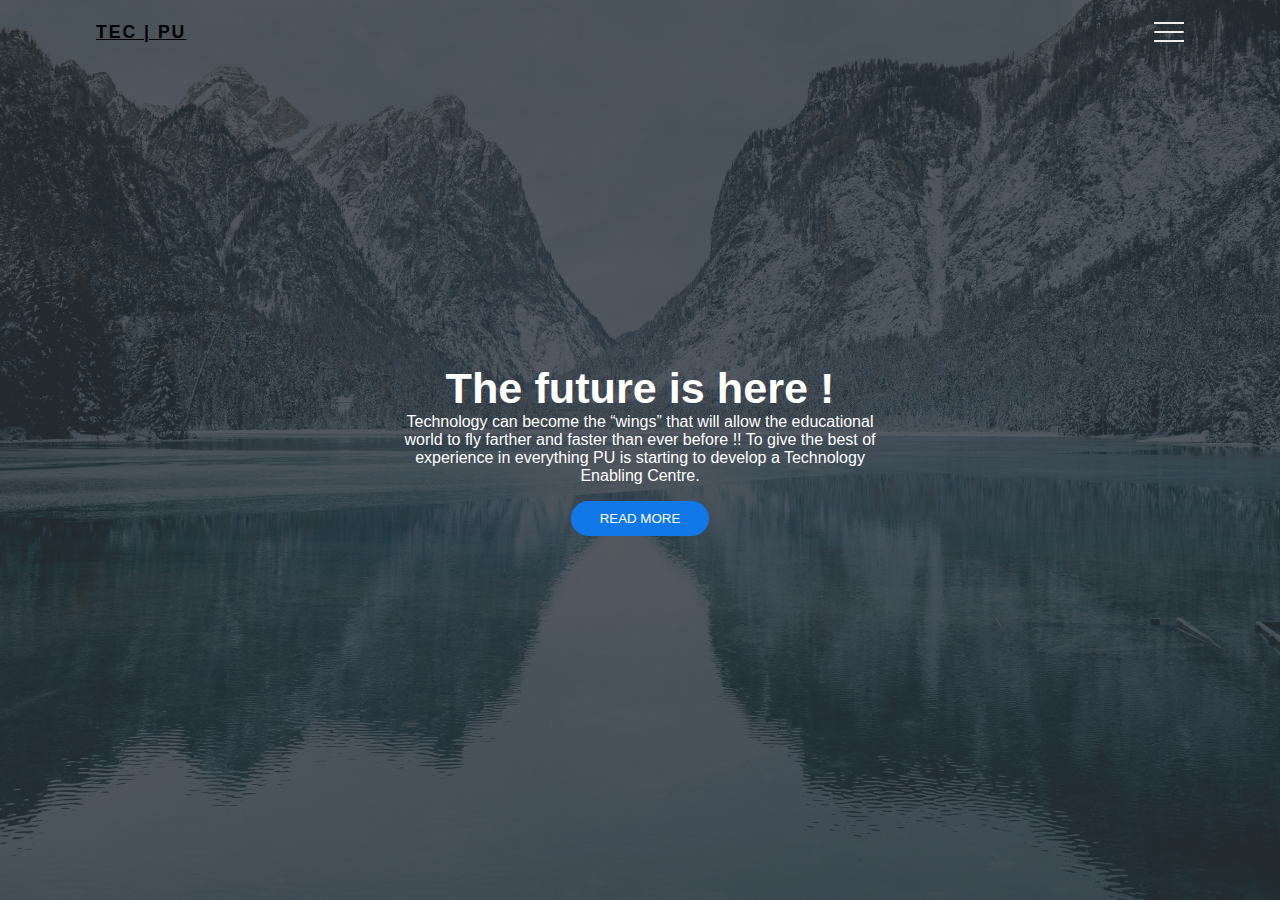
<file: index.html>
<!DOCTYPE html>
<html lang="en">
  <head>
    <meta charset="UTF-8" />
    <meta name="viewport" content="width=device-width, initial-scale=1.0" />
    <link rel="stylesheet" href="style.css" />
  </head>
  <body>
    <div class="container">
      <div class="navbar">
        <div class="menu">
          <h1 class="logo"><a href="intro.html"><b>TEC</b> | PU</h1></a>
          <div class="tec">
            <div class="bar"></div>
          </div>
        </div>
      </div>

      <div class="main-container">
        <div class="main">
          <header>
            <div class="overlay">
              <div class="inner">
                <h2 class="title"> The future is here !</h2>
                <p>
                  Technology can become the “wings” that will allow the educational
                  world to fly farther and faster than ever before !!

                  To give the best of experience in everything PU is starting to develop 
                  a Technology Enabling Centre.
                </p>
                <a href="https://timesofindia.indiatimes.com/city/chandigarh/pu-to-cater-to-northern-region-as-technology-enabling-centre/articleshow/65804521.cms"><button class="btn">Read more</button></a>
              </div>
            </div>
          </header>
        </div>

        <div class="shadow one"></div>
        <div class="shadow two"></div>
      </div>

      <div class="links">
        <ul>
          <li>
            <a href="home.html" style="--i: 0.05s;">Home (PU)</a>
          </li>
          <li>
            <a href="abouttec.html" style="--i: 0.1s;">About TEC</a>
          </li>
          <li>
            <a href="objectives.html" style="--i: 0.15s;">Objectves</a>
          </li>
          <li>
            <a href="activities.html" style="--i: 0.2s;">Activities</a>
          </li>
          <li>
            <a href="team.html" style="--i: 0.25s;">Team</a>
          </li>
          <li>
            <a href="contact.html" style="--i: 0.3s;">Contact</a>
          </li>
        </ul>
      </div>
    </div>

    <script src="app.js"></script>
  </body>
</html>
</file>
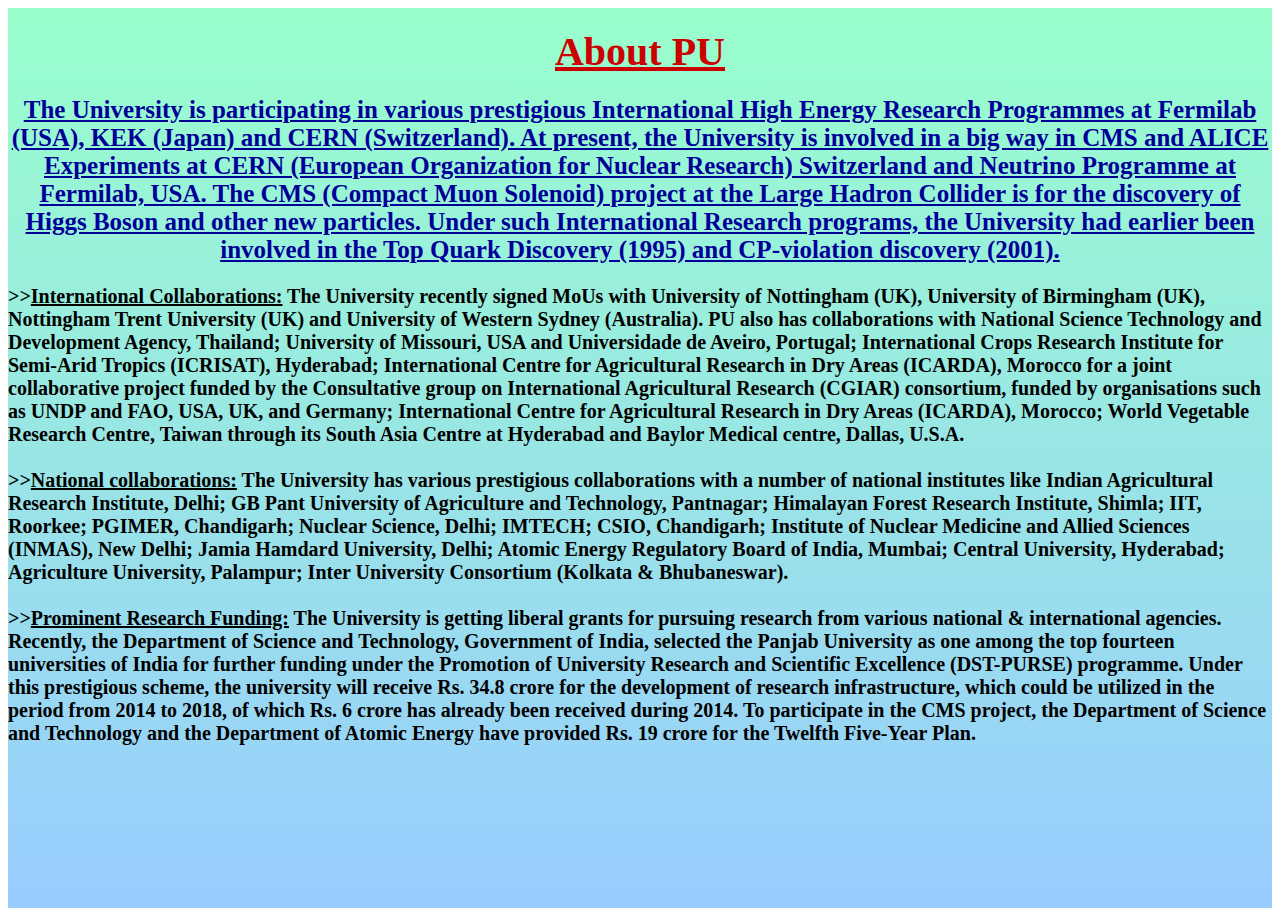
<file: about.html>
<!DOCTYPE html>
<html>
<head>
	<title>about</title>
	<style type="text/css">
		.hero{
	width: 100%;
	height: 100vh;
	 background: linear-gradient(to bottom, #99ffcc 0%, #99ccff 100%);
	
	position: relative;
	overflow: hidden;
	


	}
	h1 {text-align: center; margin: 20px}
	</style>
</head>
<body>
	<div class="hero">
		<h1 style="font-size: 40px; color: #cc0000"><u>About PU</u></h1>
	<h2 style="color: #000099 ; font-size: 25px" align="center">
		<u>The University is participating in various prestigious International High Energy Research Programmes at Fermilab (USA), KEK (Japan) and CERN (Switzerland). At present, the University is involved in a big way in CMS and ALICE Experiments at CERN (European Organization for Nuclear Research) Switzerland and Neutrino Programme at Fermilab, USA. The CMS (Compact Muon Solenoid) project at the Large Hadron Collider is for the discovery of Higgs Boson and other new particles. Under such International Research programs, the University had earlier been involved in the Top Quark Discovery (1995) and CP-violation discovery (2001).</u></h2>
<h3 style="font-size: 20px"><b>
	>><u>International Collaborations:</u>
The University recently signed MoUs with University of Nottingham (UK), University of Birmingham (UK), Nottingham Trent University (UK) and University of Western Sydney (Australia). PU also has collaborations with National Science Technology and Development Agency, Thailand; University of Missouri, USA and Universidade de Aveiro, Portugal; International Crops Research Institute for Semi-Arid Tropics (ICRISAT), Hyderabad; International Centre for Agricultural Research in Dry Areas (ICARDA), Morocco for a joint collaborative project funded by the Consultative group on International Agricultural Research (CGIAR) consortium, funded by organisations such as UNDP and FAO, USA, UK, and Germany; International Centre for Agricultural Research in Dry Areas (ICARDA), Morocco; World Vegetable Research Centre, Taiwan through its South Asia Centre at Hyderabad and Baylor Medical centre, Dallas, U.S.A.<br><br>
>><u>National collaborations:</u>
The University has various prestigious collaborations with a number of national institutes like Indian Agricultural Research Institute, Delhi; GB Pant University of Agriculture and Technology, Pantnagar; Himalayan Forest Research Institute, Shimla; IIT, Roorkee; PGIMER, Chandigarh; Nuclear Science, Delhi; IMTECH; CSIO, Chandigarh; Institute of Nuclear Medicine and Allied Sciences (INMAS), New Delhi; Jamia Hamdard University, Delhi; Atomic Energy Regulatory Board of India, Mumbai; Central University, Hyderabad; Agriculture University, Palampur; Inter University Consortium (Kolkata & Bhubaneswar).<br><br>
>><u>Prominent Research Funding:</u>
The University is getting liberal grants for pursuing research from various national & international agencies. Recently, the Department of Science and Technology, Government of India, selected the Panjab University as one among the top fourteen universities of India for further funding under the Promotion of University Research and Scientific Excellence (DST-PURSE) programme. Under this prestigious scheme, the university will receive Rs. 34.8 crore for the development of research infrastructure, which could be utilized in the period from 2014 to 2018, of which Rs. 6 crore has already been received during 2014. To participate in the CMS project, the Department of Science and Technology and the Department of Atomic Energy have provided Rs. 19 crore for the Twelfth Five-Year Plan.</b>
	</h3>
</div>
</body>
</html>
</file>
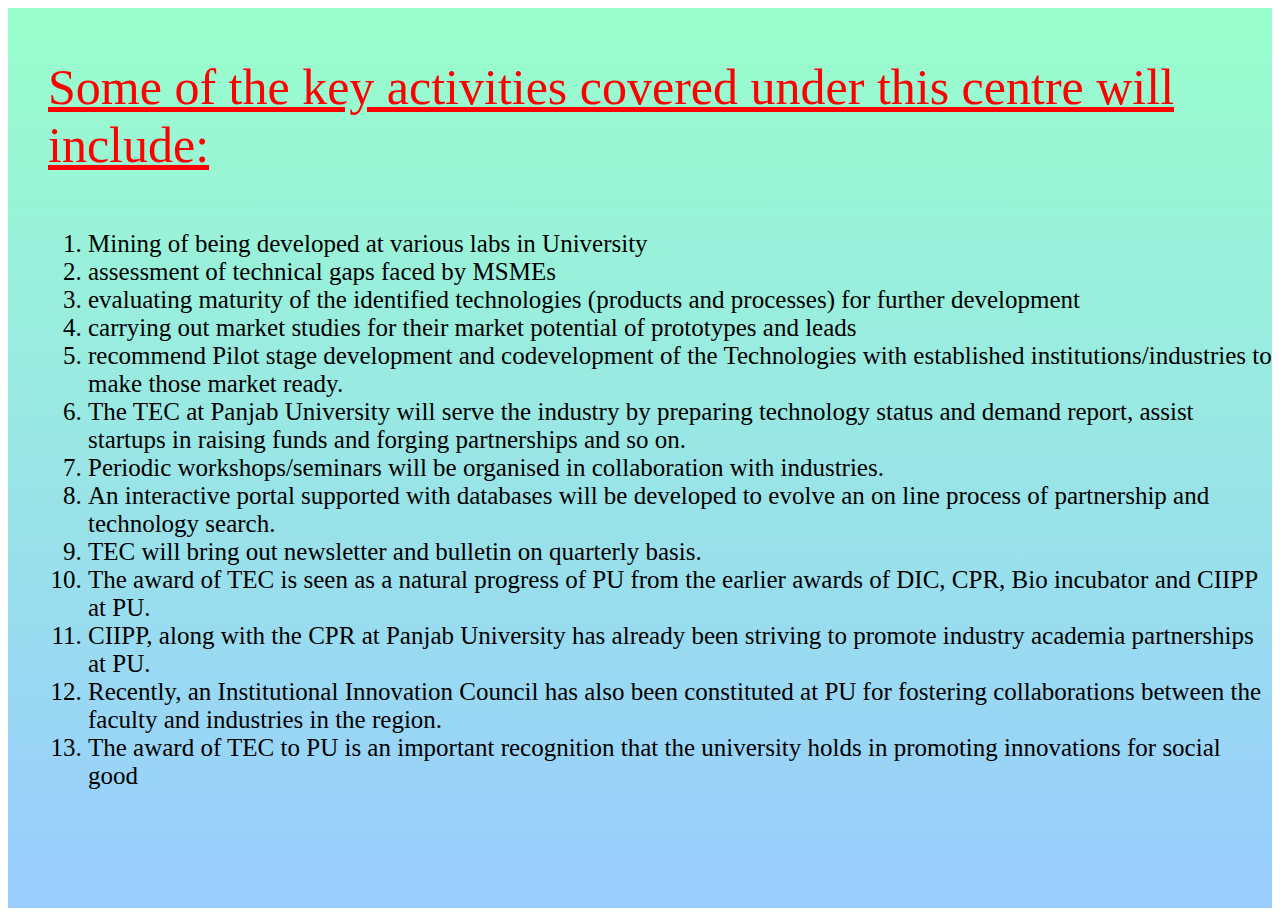
<file: activities.html>
<!DOCTYPE html>
<html>
<head>
	<title>about</title>
	<style type="text/css">
		.hero{
	width: 100%;
	height: 100vh;
	 background: linear-gradient(to bottom, #99ffcc 0%, #99ccff 100%);
	
	position: relative;
	overflow: hidden;
	


	}
	h1 {text-align: center; margin: 20px}
	</style>
</head>
<body>

	<div class="hero">
		<ul style="list-style-type:none; font-size: 50px; "><li style="color: red"><u>Some of the key activities covered under this centre will
include: </u></li> <ol style="font-size: 25px;">
	<br>
	<br><li>Mining of being developed at various
labs in University</li><li> assessment of technical gaps faced by
MSMEs</li><li> evaluating maturity of the identified technologies
(products and processes) for further development</li><li> carrying
out market studies for their market potential of prototypes
and leads</li><li> recommend Pilot stage development and codevelopment of the Technologies with established
institutions/industries to make those market ready.</li>
<li>The TEC at Panjab University will serve the industry by
preparing technology status and demand report, assist startups in raising funds and forging partnerships and so on.</li>
<li>Periodic workshops/seminars will be organised in
collaboration with industries. </li><li>An interactive portal supported
with databases will be developed to evolve an on line
process of partnership and technology search.</li><li> TEC will bring
out newsletter and bulletin on quarterly basis.</li>
<li>The award of TEC is seen as a natural progress of PU from
the earlier awards of DIC, CPR, Bio incubator and CIIPP at
PU.</li><li> CIIPP, along with the CPR at Panjab University has
already been striving to promote industry academia
partnerships at PU.</li><li> Recently, an Institutional Innovation
Council has also been constituted at PU for fostering
collaborations between the faculty and industries in the
region.</li><li>The award of TEC to PU is an important recognition
that the university holds in promoting innovations for social
good</li>
</ol>
</ul>
		</div>
</body>
</html>
</file>
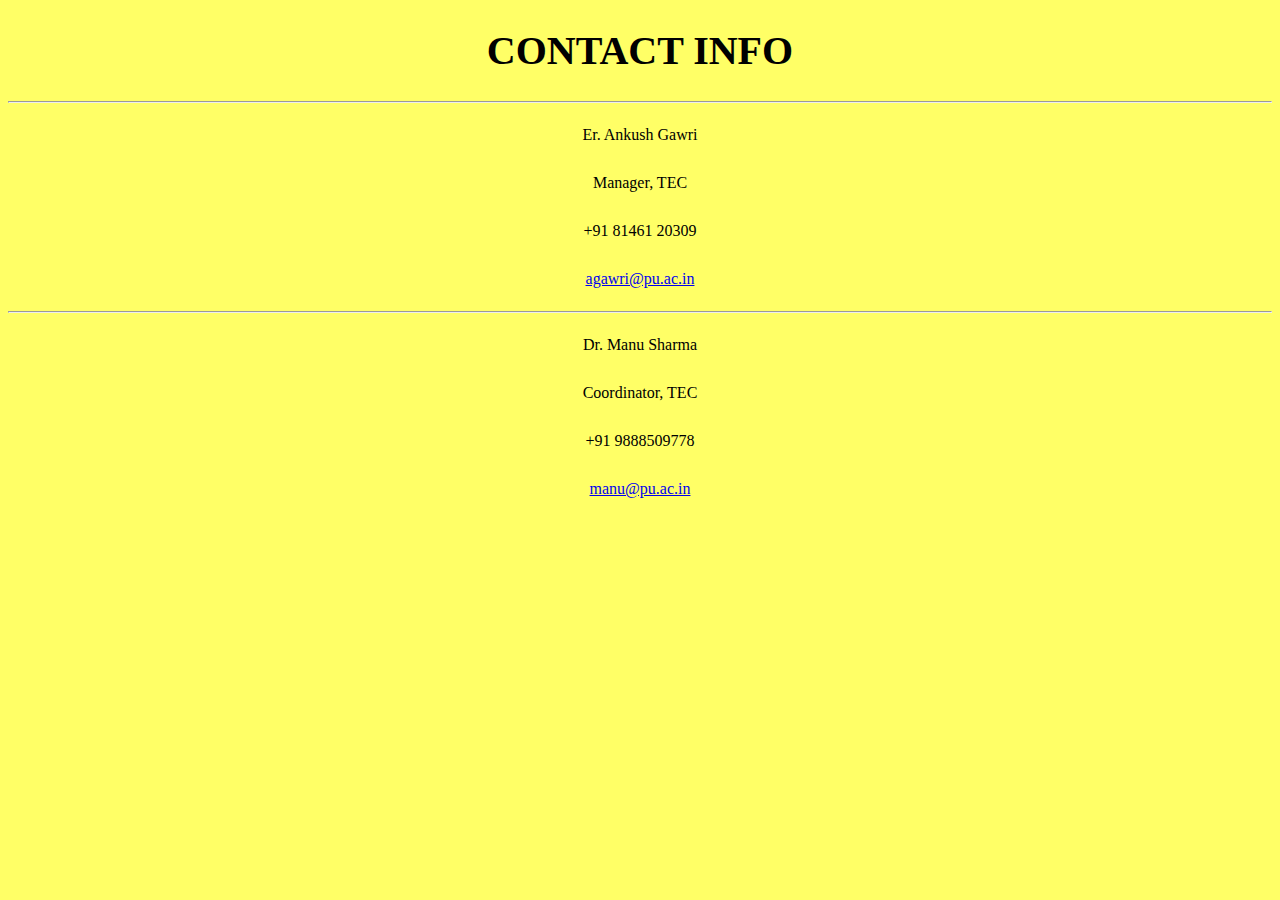
<file: contact.html>
<!DOCTYPE html>
<html>
<head>
	<title>contact</title>
	<style type="text/css" >
    body {
  background-color: #ffff66;

}
p{
	text-align: center;
	line-height: 2;
}
</style>
</head>
<body>
<h1 style="text-align: center;font-size: 40px;">CONTACT INFO</h1>
<hr>
<p>Er. Ankush Gawri</p>
<p>Manager, TEC</p>
<p>+91 81461 20309</p>
<p><a href="mailto:agawri@pu.ac.in"> 
agawri@pu.ac.in</p></a>
<hr>
<p>Dr. Manu Sharma</p>
<p>Coordinator, TEC</p>
<p>+91 9888509778</p>
<p><a href="mailto:manu@pu.ac.in"> 
manu@pu.ac.in</p></a>
</body>
</html>
</file>
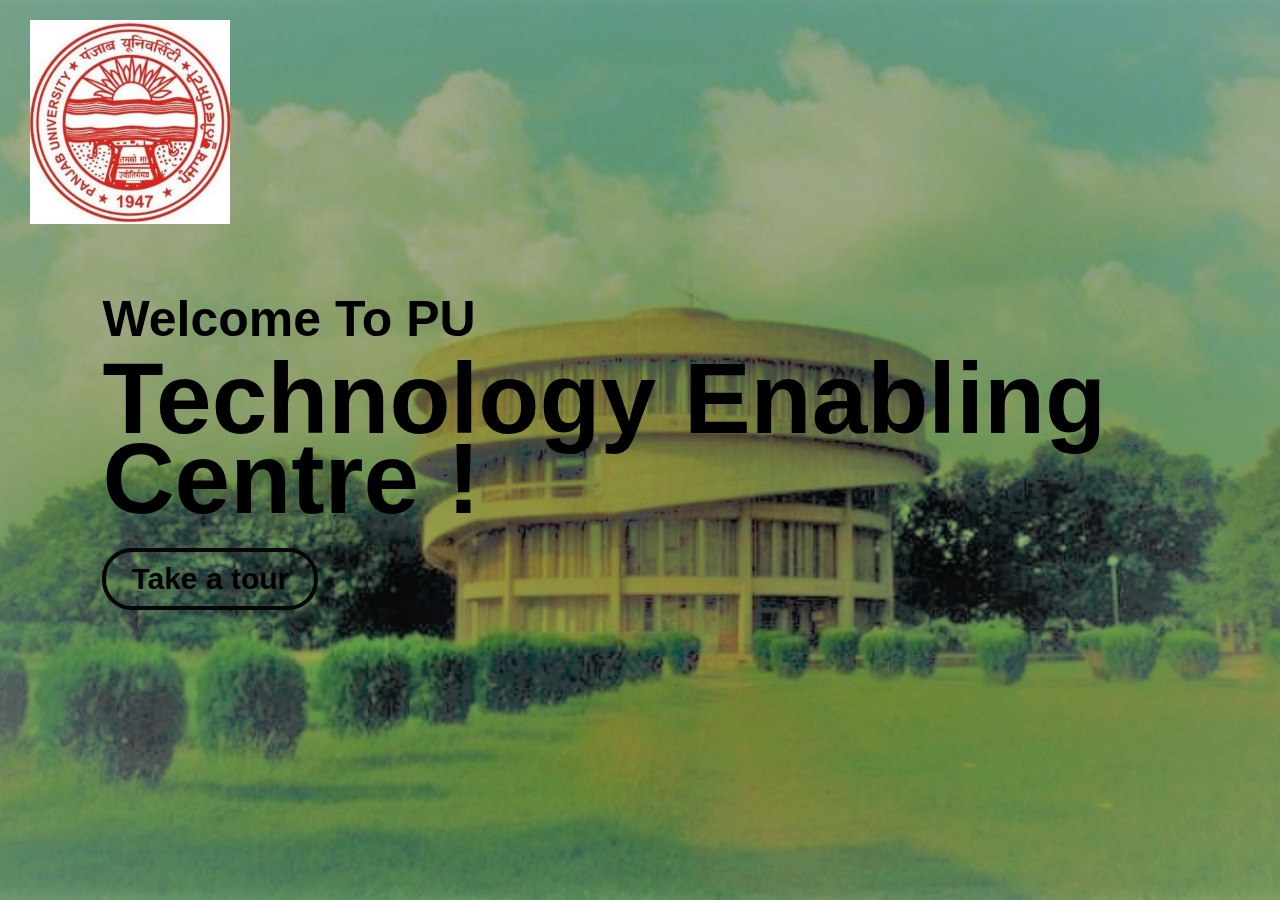
<file: intro.html>
<!DOCTYPE html>
<html>
<head>
	<title>Technology Enabling Centre</title>
	<link rel="stylesheet" type="text/css" href="hstyle.css"></link>
</head>
<body>
	<div class="hero">
		<div>
			<a href="https://puchd.ac.in/"><img src="pu.jpg" class="logo"></a>
		</div>
		<div class="content">
			<h2>Welcome To PU</h2>
			<h1><b>Technology Enabling Centre !</b></h1>
			<a href="index.html"><button type="button"><h3>Take a tour</h3></button></a>
		</div>
		
	</div>

</body>
</html>
</file>
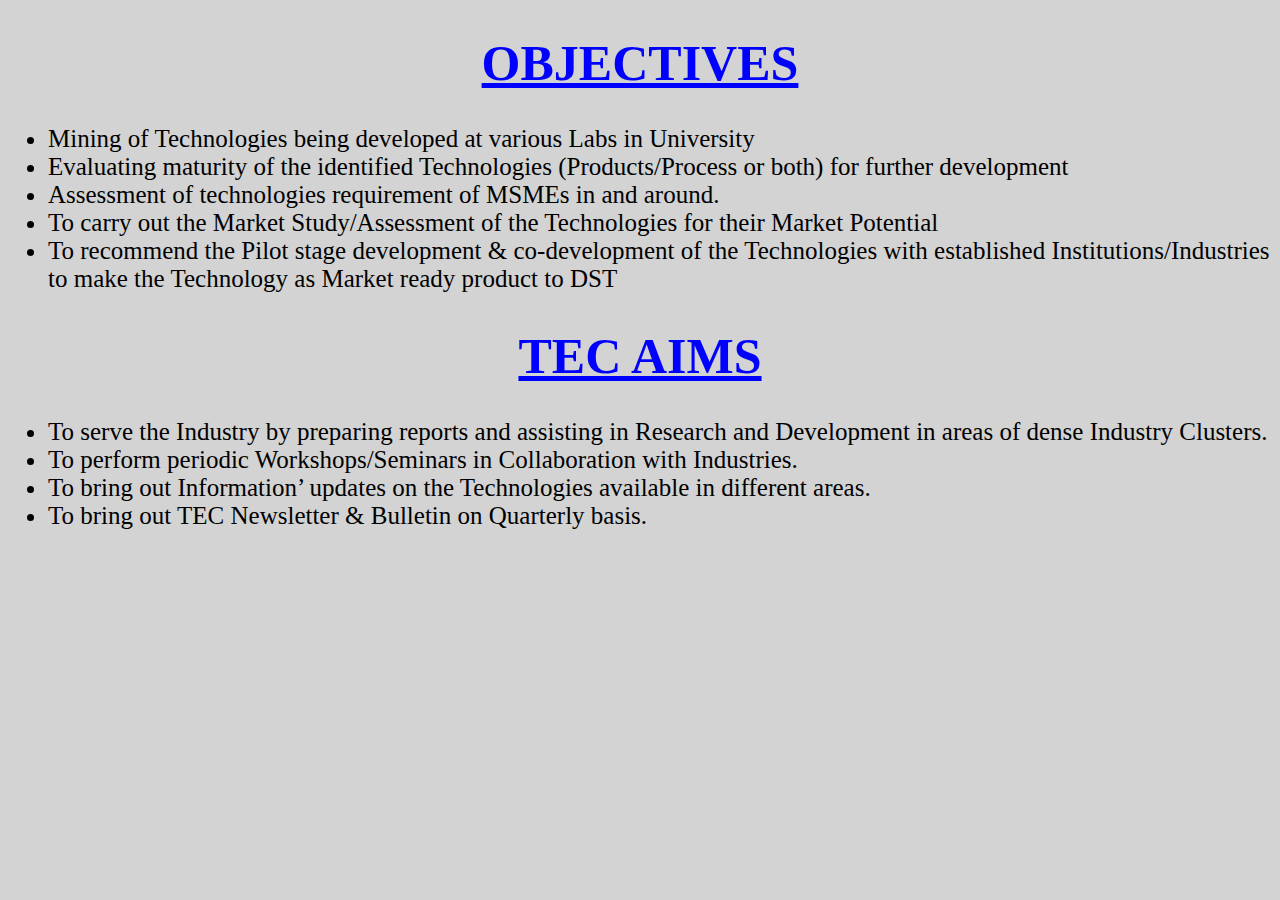
<file: objectives.html>
<!DOCTYPE html>
<html>
<head>
	<title>objectives</title>
	<style type="text/css" >
    body {
  background-color:lightgrey;
}
</style>
</head>
<body>
	<h1 style="font-size: 50px; color: blue;text-align: center;"><u>OBJECTIVES</u></h1>
	<ul><li style="font-size: 25px;">Mining of Technologies being developed at various Labs in University</li>
		<li style="font-size: 25px;">Evaluating maturity of the identified Technologies (Products/Process or both) for further development</li>
		<li style="font-size: 25px;">Assessment of technologies requirement of MSMEs in and around.</li>
		<li style="font-size: 25px;">To carry out the Market Study/Assessment of the Technologies for their Market Potential</li>
		<li style="font-size: 25px;">To recommend the Pilot stage development & co-development of the Technologies with established Institutions/Industries to make the Technology as Market ready product to DST</li>
	</ul>

	<h1 style="font-size: 50px; color: blue;text-align: center;"><u>TEC AIMS</u></h1>
	<ul>
		<li style="font-size: 25px;">To serve the Industry by preparing reports and assisting in Research and Development in areas of dense Industry Clusters.</li>
<li style="font-size: 25px;">To perform periodic Workshops/Seminars in Collaboration with Industries.</li>
<li style="font-size: 25px;">To bring out Information’ updates on the Technologies available in different areas.</li>
<li style="font-size: 25px;">To bring out TEC Newsletter & Bulletin on Quarterly basis.</li>
	</ul>
</body>
</html>
</file>
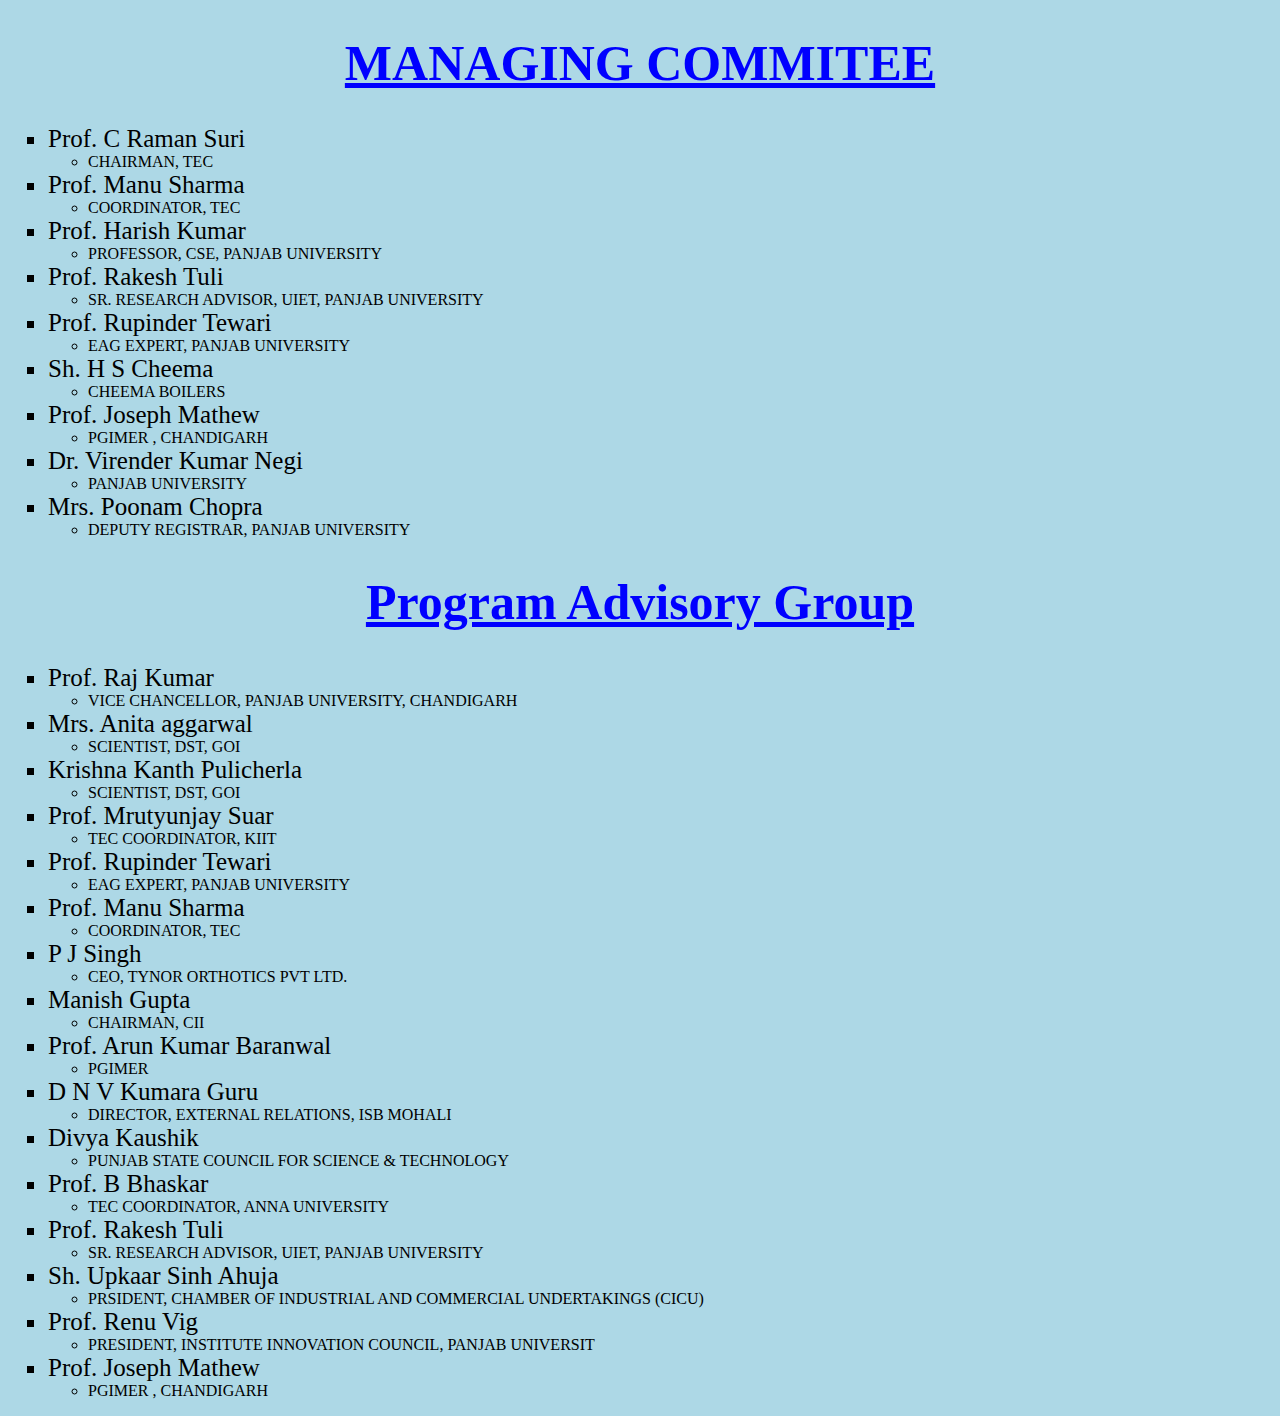
<file: team.html>
<!DOCTYPE html>
<html>
<head>
  <title>team</title>
  <style type="text/css" >
    body {
  background-color:lightblue;

}
</style>
</head>
<body>
  <h1 style="font-size: 50px; color: blue; text-align: center;"><u>MANAGING COMMITEE</u></h1>
  <ul style="list-style-type:square; ">
    <li style="font-size: 25px;">Prof. C Raman Suri</li>
<ul><li>CHAIRMAN, TEC</li></ul>
    <li style="font-size: 25px;">Prof. Manu Sharma</li>

<ul><li>COORDINATOR, TEC</li></ul>
    <li style="font-size: 25px;">Prof. Harish Kumar</li>

<ul><li>PROFESSOR, CSE, PANJAB UNIVERSITY</li></ul>
    <li style="font-size: 25px;">Prof. Rakesh Tuli</li>
<ul><li>SR. RESEARCH ADVISOR, UIET, PANJAB UNIVERSITY</li></ul>
    <li style="font-size: 25px;">Prof. Rupinder Tewari
</li>
<ul><li>EAG EXPERT, PANJAB UNIVERSITY</li></ul>
<li style="font-size: 25px;">Sh. H S Cheema</li>
<ul><li>CHEEMA BOILERS</li></ul>
<li style="font-size: 25px;">Prof. Joseph Mathew</li>
<ul><li>PGIMER , CHANDIGARH</li></ul>
<li style="font-size: 25px;">Dr. Virender Kumar Negi
</li>
<ul><li>PANJAB UNIVERSITY</li></ul>
<li style="font-size: 25px;">Mrs. Poonam Chopra



</li>
<ul><li>DEPUTY REGISTRAR, PANJAB UNIVERSITY</li></ul>
 

  </ul>

 

  <h1 style="font-size: 50px; color: blue;text-align: center;"><u> Program Advisory Group</u></h1>
  

  <ul style="list-style-type:square; ">
    <li style="font-size: 25px;">Prof. Raj Kumar</li>
<ul><li>VICE CHANCELLOR, PANJAB UNIVERSITY, CHANDIGARH</li></ul>
    <li style="font-size: 25px;">Mrs. Anita aggarwal</li>

<ul><li>SCIENTIST, DST, GOI</li></ul>
    <li style="font-size: 25px;">Krishna Kanth
Pulicherla</li>

<ul><li>SCIENTIST, DST, GOI</li></ul>
    <li style="font-size: 25px;">Prof. Mrutyunjay
Suar</li>
<ul><li>TEC COORDINATOR, KIIT</li></ul>
    <li style="font-size: 25px;">Prof. Rupinder Tewari
</li>
<ul><li>EAG EXPERT, PANJAB UNIVERSITY</li></ul>
<li style="font-size: 25px;">Prof. Manu Sharma</li>
<ul><li>COORDINATOR, TEC</li></ul>
<li style="font-size: 25px;">P J Singh</li>
<ul><li>CEO, TYNOR ORTHOTICS PVT LTD.</li></ul>
<li style="font-size: 25px;">Manish Gupta
</li>
<ul><li>CHAIRMAN, CII</li></ul>
<li style="font-size: 25px;">Prof. Arun Kumar Baranwal
</li>
<ul><li>PGIMER</li></ul>

    <li style="font-size: 25px;">D N V Kumara Guru</li>
<ul><li>DIRECTOR, EXTERNAL RELATIONS, ISB MOHALI</li></ul>
    <li style="font-size: 25px;">Divya Kaushik</li>

<ul><li>PUNJAB STATE COUNCIL FOR SCIENCE & TECHNOLOGY</li></ul>
    <li style="font-size: 25px;">Prof. B Bhaskar</li>

<ul><li>TEC COORDINATOR, ANNA UNIVERSITY</li></ul>
    <li style="font-size: 25px;">Prof. Rakesh Tuli</li>
<ul><li>SR. RESEARCH ADVISOR, UIET, PANJAB UNIVERSITY</li></ul>
    <li style="font-size: 25px;">Sh. Upkaar Sinh Ahuja
</li>
<ul><li>PRSIDENT, CHAMBER OF INDUSTRIAL AND COMMERCIAL UNDERTAKINGS (CICU)</li></ul>
<li style="font-size: 25px;">Prof. Renu Vig</li>
<ul><li>PRESIDENT, INSTITUTE INNOVATION COUNCIL, PANJAB UNIVERSIT</li></ul>
<li style="font-size: 25px;">Prof. Joseph Mathew</li>
<ul><li>PGIMER , CHANDIGARH</li></ul>

  
  </ul>
</body>
</html>
</file>
<file: style.css>
* {
  padding: 0;
  margin: 0;
  box-sizing: border-box;
}

body,
button {
  font-family: sans-serif;
}

a:link {
  color: black;
  background-color: transparent;
  text-decoration: underline;
}

a:visited {
  color: pink;
  background-color: transparent;
  text-decoration: none;
}

a:hover {
  color: red;
  background-color: transparent;
  text-decoration: underline;
}

a:active {
  color: yellow;
  background-color: transparent;
  text-decoration: underline;
}

.container {
  min-height: 100vh;
  width: 100%;
  background-color: #485461;
  background-image: linear-gradient(135deg, #485461 0%, #28313b 74%);
  overflow-x: hidden;
  transform-style: preserve-3d;
}

.navbar {
  position: fixed;
  top: 0;
  left: 0;
  width: 100%;
  z-index: 10;
  height: 3rem;
}

.menu {
  max-width: 72rem;
  width: 100%;
  margin: 0 auto;
  padding: 0 2rem;
  display: flex;
  justify-content: space-between;
  align-items: center;
  color: #fff;
}

.logo {
  font-size: 1.1rem;
  font-weight: 600;
  text-transform: uppercase;
  letter-spacing: 2px;
  line-height: 4rem;
}

.logo span {
  font-weight: 300;
}

.tec {
  height: 4rem;
  width: 3rem;
  cursor: pointer;
  display: flex;
  align-items: center;
  justify-content: flex-end;
}

.bar {
  width: 1.9rem;
  height: 1.5px;
  border-radius: 2px;
  background-color: #eee;
  transition: 0.5s;
  position: relative;
}

.bar:before,
.bar:after {
  content: "";
  position: absolute;
  width: inherit;
  height: inherit;
  background-color: #eee;
  transition: 0.5s;
}

.bar:before {
  transform: translateY(-9px);
}

.bar:after {
  transform: translateY(9px);
}

.main {
  position: relative;
  width: 100%;
  left: 0;
  z-index: 5;
  overflow: hidden;
  transform-origin: left;
  transform-style: preserve-3d;
  transition: 0.5s;
}

header {
  min-height: 100vh;
  width: 100%;
  background: url("bg.jpg") no-repeat top center / cover;
  position: relative;
}

.overlay {
  position: absolute;
  width: 100%;
  height: 100%;
  top: 0;
  left: 0;
  background-color: rgba(43, 51, 59, 0.8);
  display: flex;
  justify-content: center;
  align-items: center;
}

.inner {
  max-width: 35rem;
  text-align: center;
  color: #fff;
  padding: 0 2rem;
}

.title {
  font-size: 2.7rem;
}

.btn {
  margin-top: 1rem;
  padding: 0.6rem 1.8rem;
  background-color: #1179e7;
  border: none;
  border-radius: 25px;
  color: #fff;
  text-transform: uppercase;
  cursor: pointer;
  text-decoration: none;
}

.container.active .bar {
  transform: rotate(360deg);
  background-color: transparent;
}

.container.active .bar:before {
  transform: translateY(0) rotate(45deg);
}

.container.active .bar:after {
  transform: translateY(0) rotate(-45deg);
}

.container.active .main {
  animation: main-animation 0.5s ease;
  cursor: pointer;
  transform: perspective(1300px) rotateY(20deg) translateZ(310px) scale(0.5);
}

@keyframes main-animation {
  from {
    transform: translate(0);
  }

  to {
    transform: perspective(1300px) rotateY(20deg) translateZ(310px) scale(0.5);
  }
}

.links {
  position: absolute;
  width: 30%;
  right: 0;
  top: 0;
  height: 100vh;
  z-index: 2;
  display: flex;
  justify-content: center;
  align-items: center;
}

ul {
  list-style: none;
}

.links a {
  text-decoration: none;
  color: #eee;
  padding: 0.7rem 0;
  display: inline-block;
  font-size: 1rem;
  font-weight: 300;
  text-transform: uppercase;
  letter-spacing: 1px;
  transition: 0.3s;
  opacity: 0;
  transform: translateY(10px);
  animation: hide 0.5s forwards ease;
}

.links a:hover {
  color: #fff;
}

.container.active .links a {
  animation: appear 0.5s forwards ease var(--i);
}

@keyframes appear {
  from {
    opacity: 0;
    transform: translateY(10px);
  }
  to {
    opacity: 1;
    transform: translateY(0px);
  }
}

@keyframes hide {
  from {
    opacity: 1;
    transform: translateY(0px);
  }
  to {
    opacity: 0;
    transform: translateY(10px);
  }
}

.shadow {
  position: absolute;
  width: 100%;
  height: 100vh;
  top: 0;
  left: 0;
  transform-style: preserve-3d;
  transform-origin: left;
  transition: 0.5s;
  background-color: white;
}

.shadow.one {
  z-index: -1;
  opacity: 0.15;
}

.shadow.two {
  z-index: -2;
  opacity: 0.1;
}

.container.active .shadow.one {
  animation: shadow-one 0.6s ease-out;
  transform: perspective(1300px) rotateY(20deg) translateZ(215px) scale(0.5);
}
</file>
<file: hstyle.css>
*{
	margin: 0;
	padding: 0;
	font-family: sans-serif;
}
.hero{
	width: 100%;
	height: 100vh;
	background-image: url(download.jpg);
	background-size: cover;
	background-position: center;
	position: relative;
	overflow: hidden;
}
.logo{
	width: 200px;
	cursor: pointer;
	margin-left: 30px;
	margin-top: 20px;
}
button{
	color: #030101;
	padding: 10px 25px;
	background: transparent;
	border: 4px solid #060606;
	border-radius: 30px;
	outline: none;
	cursor: pointer;
}
.content{
	color: black;
	position: absolute;
	top: 50%;
	left: 8%;
	transform: translateY(-50%);
	z-index: 2;
}
h1{
	font-size: 100px;
	margin: 10px 0 30px;
	line-height: 80px;

}
h2{
	font-size: 50px;
}
h3{
	font-size: 30px;
}
</file>
